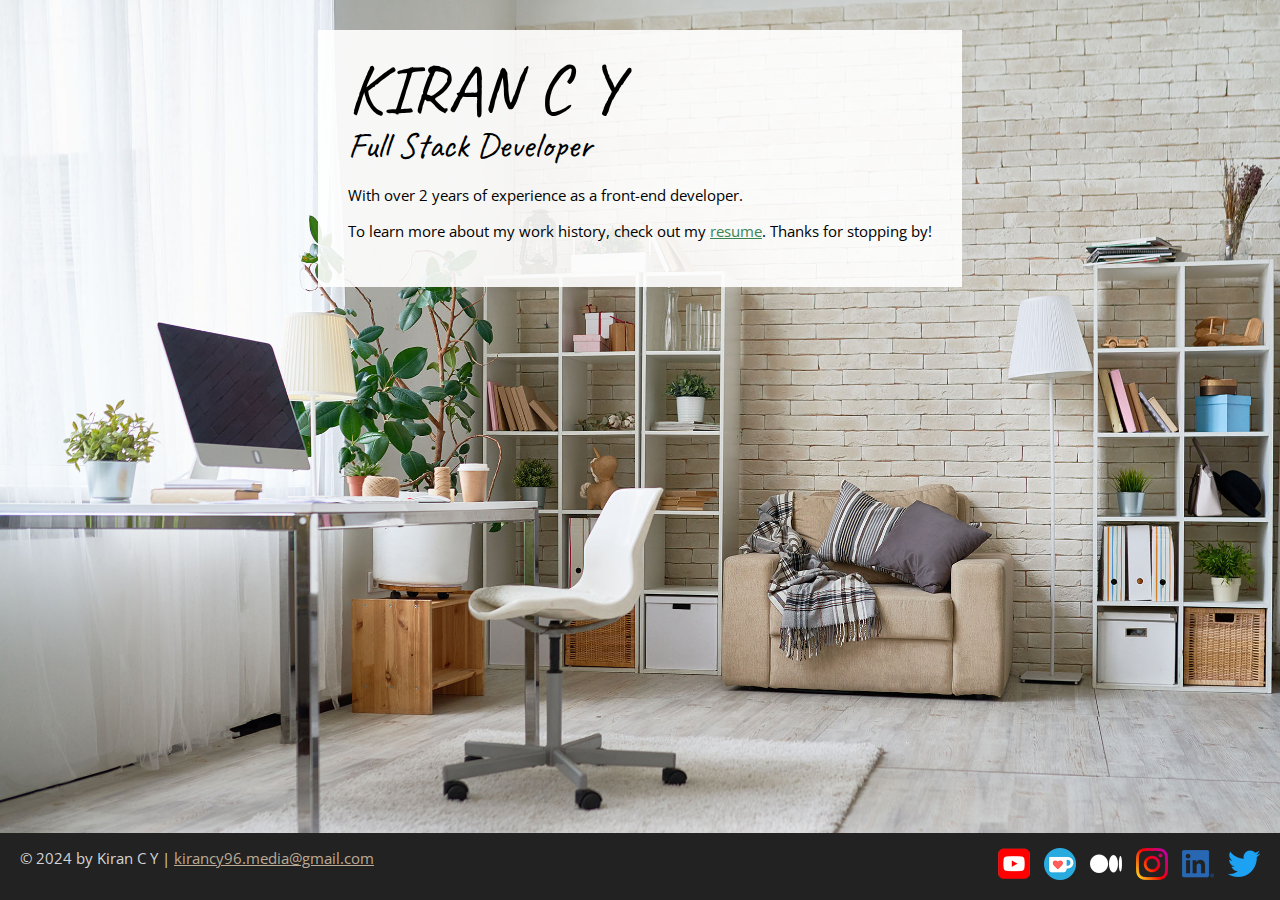
<file: index.html>
<!DOCTYPE html>
<html lang="en">
  <head>
    <meta charset="UTF-8">
    <meta name="viewport" content="width=device-width, initial-scale=1.0">
    <title>Kiran C Y, Full Stack Developer</title>
    <link rel="preconnect" href="https://fonts.googleapis.com">
    <link rel="preconnect" href="https://fonts.gstatic.com" crossorigin>
    <link href="https://fonts.googleapis.com/css2?family=Caveat&family=Open+Sans&display=swap" rel="stylesheet">
    <link rel="stylesheet" href="css/styles.css">
  </head>
  <body class="home">
    <!-- //  INTRO  // -->
    <div class="content-wrapper">  
      <div class="content-bg">
        <header>
          <!-- Start content edits below this line. -->
          <h1>KIRAN C Y</h1>
          <h2>Full Stack Developer</h2>

          <!-- End content edits here. -->
        </header>

        <!-- //  ABOUT ME  // -->
        <main>
          <p>With over 2 years of experience as a front-end developer.</p>

          <p>To learn more about my work history, check out my <a href="resume.html"> resume</a>. Thanks for stopping by!</p>
        </main>
      </div>
    </div>
    <!-- //  FOOTER INFO, SOCIAL MEDIA  // -->
    <footer>
      <p>© 2024 by Kiran C Y |  <a href="mailto:kirancy96.media@gmail.com">kirancy96.media@gmail.com</a></p>

      <ul class="socials">
        <li>
          <a href=" " target="_blank"><img src="images/icon-logo-youtube.png" alt="My YouTube channel"></a>
        </li>
        <li>
          <a href=" " target="_blank"><img src="images/icon-logo-ko-fi.png" alt="My Ko-Fi homepage"></a>
        </li>
        <li>
          <a href=" " target="_blank"><img src="images/icon-logo-medium.png" alt="My Medium homepage"></a>
        </li>
        <li>
          <a href=" " target="_blank"><img src="images/icon-logo-instagram.png" alt="My Instagram"></a>
        </li>
        <li>
          <a href=" " target="_blank"><img src="images/icon-logo-linkedin.png" alt="My LinkedIn profile"></a>
        </li>
        <li>
          <a href=" " target="_blank"><img src="images/icon-logo-twitter.png" alt="My Twitter profile"></a>
        </li>
      </ul>
    </footer>
  </body>
</html>
</file>
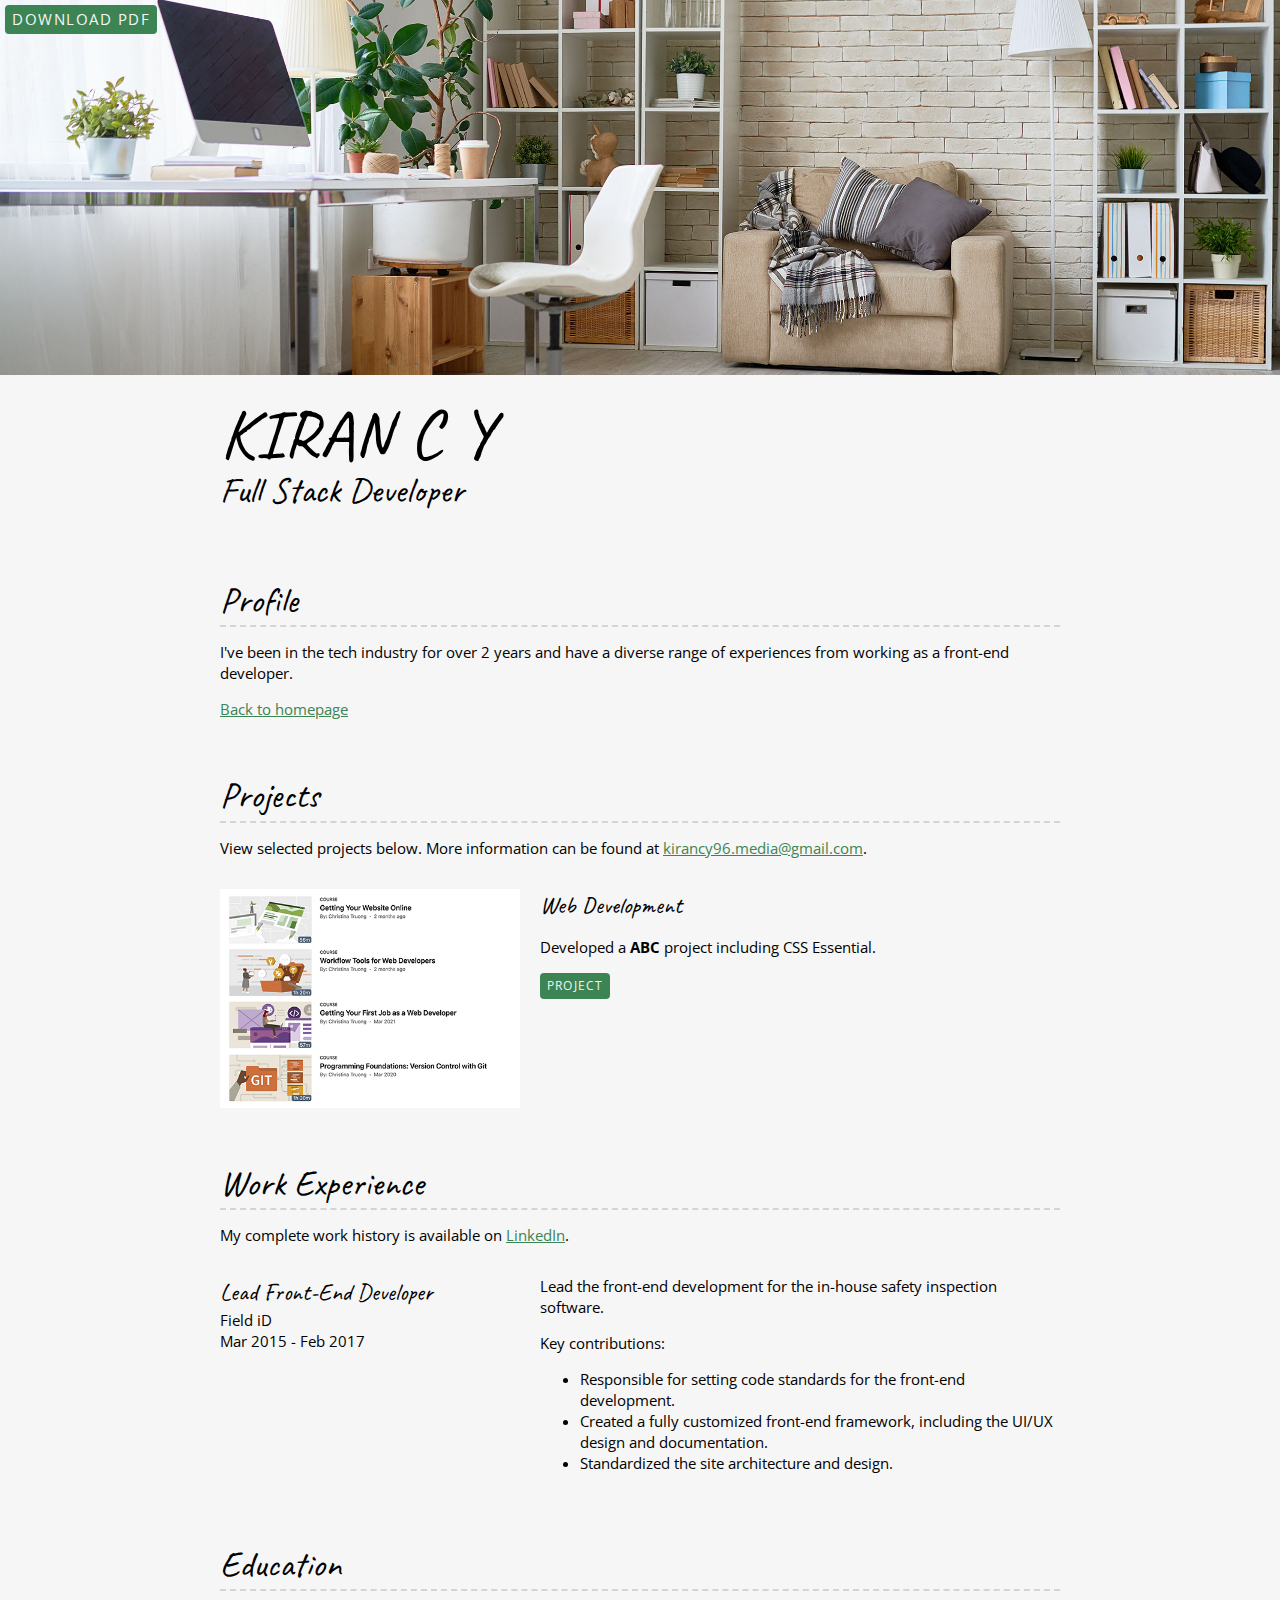
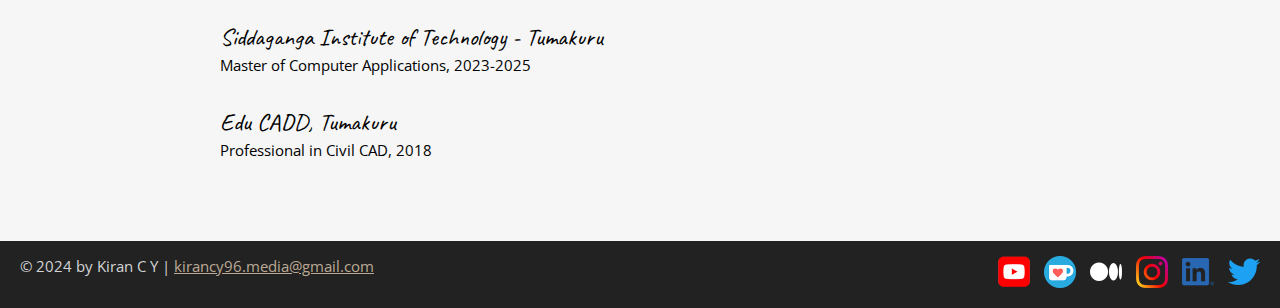
<file: resume.html>
<!DOCTYPE html>
<html lang="en">
  <head>
    <meta charset="UTF-8">
    <meta name="viewport" content="width=device-width, initial-scale=1.0">
    <title>Resume | KIRAN</title>
    <link rel="preconnect" href="https://fonts.googleapis.com">
    <link rel="preconnect" href="https://fonts.gstatic.com" crossorigin>
    <link href="https://fonts.googleapis.com/css2?family=Caveat&family=Open+Sans&display=swap" rel="stylesheet">
    <link rel="stylesheet" href="css/styles.css">
  </head>
  <body class="resume">
    <a class="btn download-link" href=" " download>Download PDF</a>
    <!-- //  INTRO  // -->
    <header>  
      <div class="content-wrapper">
        <h1>KIRAN C Y</h1>
        <h2>Full Stack Developer</h2>
      </div>
    </header>

    <main class="content-wrapper">
      <!-- //  PROFILE  // -->
      <section class="resume-section">
        <h2>Profile</h2>
        <p>I've been in the tech industry for over 2 years and have a diverse range of experiences from working as a front-end developer.</p>
        
        <a href="index.html">Back to homepage</a>
      </section>

      <!-- //  PROJECTS  // -->
      <section class="resume-section">
        <h2>Projects</h2>
        <p>View selected projects below. More information can be found at <a href=" " target="_blank">kirancy96.media@gmail.com</a>.</p>

        <div class="project-wrapper">
          <section class="project-item">
            <img src="images/project-courses-500px.png" srcset="images/project-courses-1000px.png 2x" alt="List of course names and thumbnails">
            <h3>Web Development</h3>
            <p>Developed a <strong>ABC</strong> project including CSS Essential.</p>
            <a class="btn" href=" " target="_blank">Project</a>
          </section>
        </div>
      </section>

      <!-- //  WORK EXPERIENCE  // -->
      <section class="resume-section">
        <!-- Start content edits below this line.  -->
        <h2>Work Experience</h2>
        <p>My complete work history is available on <a href=" " target="_blank">LinkedIn</a>.</p>
        <section class="work-item">
          <div class="work-details">
            <h3>Lead Front-End Developer</h3>
            <p>Field iD</p>
            <p>Mar 2015 - Feb 2017</p>
          </div>

          <div class="work-summary">
            <p>Lead the front-end development for the in-house safety inspection software.</p>
            <p>Key contributions:</p>
            <ul>
              <li>Responsible for setting code standards for the front-end development.</li>
              <li>Created a fully customized front-end framework, including the UI/UX design and documentation.</li>
              <li>Standardized the site architecture and design.</li>
            </ul>
          </div>
        </section>
      </section>


      <!-- //  EDUCATION & CERTIFICATIONS  // -->
      <section class="resume-section">
        <!-- Start content edits below this line.  -->
        <h2>Education</h2>

        <section class="education-item">
          <h3>Siddaganga Institute of Technology - Tumakuru</h3>
          <p>Master of Computer Applications, 2023-2025</p>
        </section>
  
        <section class="education-item">
          <h3>Edu CADD, Tumakuru</h3>
          <p>Professional in Civil CAD, 2018</p>
        </section>
      </section>
    </main>


    <!-- //  FOOTER INFO, SOCIAL MEDIA  // -->
    <footer>
      <p>© 2024 by Kiran C Y |  <a href="mailto:kirancy96.media@gmail.com">kirancy96.media@gmail.com</a></p>

      <ul class="socials">
        <li>
          <a href=" " target="_blank"><img src="images/icon-logo-youtube.png" alt="My YouTube channel"></a>
        </li>
        <li>
          <a href=" " target="_blank"><img src="images/icon-logo-ko-fi.png" alt="My Ko-Fi homepage"></a>
        </li>
        <li>
          <a href=" " target="_blank"><img src="images/icon-logo-medium.png" alt="My Medium homepage"></a>
        </li>
        <li>
          <a href=" " target="_blank"><img src="images/icon-logo-instagram.png" alt="My Instagram"></a>
        </li>
        <li>
          <a href=" " target="_blank"><img src="images/icon-logo-linkedin.png" alt="My LinkedIn profile"></a>
        </li>
        <li>
          <a href=" " target="_blank"><img src="images/icon-logo-twitter.png" alt="My Twitter profile"></a>
        </li>
      </ul>
    </footer>
  </body>
</html>
</file>
<file: css/styles.css>
/*
COLOR PALETTE

Dark green    #3c8453
Sandy beige   #bcaa96
Dark gray     #222222
Light gray    #d3d4d6
Off-white     #f6f6f6
*/

/* GLOBAL STYLES 
------------------------------------*/
/* 
  https://www.paulirish.com/2012/box-sizing-border-box-ftw/
*/
html {   
    box-sizing: border-box;
    font-size: 62.5%; /* set default to 10px */
}
*, *:before, *:after {
    box-sizing: inherit;
}

html, body {
    height: 100%;
}
body {
    background: #f6f6f6; 
    margin: 0;
    font-family: 'Open Sans', sans-serif;
    font-size: 1.5rem;
    line-height: 1.4;
}
h1, h2, h3 {
    font-family: 'Caveat', cursive;
    font-weight: 400;
    margin: 0;
}
h1 {
    font-size: 7rem;
    line-height: 0.85;
}
h2 {
    font-size: 3.6rem;
}
h3 {
    font-size: 2.4rem;
}

/* links */
a {
    color: #3c8453;
}
a:hover {
    color: #bcaa96;
    text-decoration: none;
}
footer a {
    color: #bcaa96;
}
footer a:hover {
    color: #3c8453;
}
.btn {
    background: #3c8453;
    color: #f6f6f6;
    text-decoration: none;
    text-transform: uppercase;
    font-size: 1.2rem;
    display: inline-block;
    padding: 7px;
    letter-spacing: 0.1em;
    line-height: 1;
    border-radius: 4px;
}

.content-wrapper {
    margin: 0 auto;
    padding: 30px;
    max-width: 900px;
}


/* HOME
------------------------------------*/
.home {
    background: url(../images/bg-home-office-studio.jpg) no-repeat;
    background-size: cover;
    display: flex;
    flex-direction: column;
}
.home .content-wrapper {
    flex: 1 0 auto;
}
.content-bg {
    background: rgb(255 255 255 / 0.9);
    padding: 30px;
}
@media screen and (max-width:650px){
    .home .content-wrapper {
        padding: 10px;
    }
    .content-bg {
        padding: 20px;
    }
}


/* RESUME
------------------------------------*/
.resume header::before {
    background: url(../images/bg-home-office-studio.jpg) center;
    background-size: cover;
    content: "";
    display: block;
    height: 375px;
}
.resume-section {
    margin-bottom: 50px;
}
.resume-section h2 {
    border-bottom: 2px dashed #d3d4d6;
}
.download-link {
    position: fixed;
    top: 5px;
    left: 5px;
    font-size: 1.5rem;
}
@media screen and (max-width: 1200px){
    .download-link {
        position: absolute;
    }
}
@media screen and (max-width: 500px){
    .resume header::before {
        height: 200px;
    }
    h1 {
        font-size: 5rem;
    }
    h2 {
        font-size: 2.6rem;
    }
}


/* Projects
------------------------------------*/
.project-item {
    margin: 30px 0;
}
.project-item img {
    width: 300px;
}
@media screen and (min-width:860px) {
    .project-item {
        display: flow-root;
    }
    .project-item img {
        float: left;
        margin-right: 20px;
    }
}
@media screen and (min-width:650px) and (max-width:859px) {
    .project-wrapper {
        display: grid;
        grid-template-columns: repeat(2, 1fr);
        column-gap: 20px;
    }
    .project-item img {
        width: 100%;
    }
}
@media screen and (max-width:500px){
    .project-item img {
        width: 100%;
        margin-bottom: 10px;
    }
}


/* Work Experience
------------------------------------*/
.work-item {
    margin: 30px 0;
}
.work-details p {
    margin: 0;
}

@media screen and (min-width: 860px) {
    .work-item {
        display: grid;
        grid-template-columns: 300px 1fr;
        column-gap: 20px;
    }
    .work-summary p:first-child {
        margin-top: 0;
    }
}


/* Education
------------------------------------*/
.education-item {
    margin: 30px 0;
}
.education-item p {
    margin: 0;
}



/* FOOTER
------------------------------------*/
footer {
    background: #222;
    color: #d3d4d6;
}
.socials {
    list-style-type: none;
    padding: 0;
}
.socials li {
    display: inline-block;
    margin-left: 10px;
}
.socials img {
    width: 32px;
}
.socials img:hover {
    opacity: 0.5;
}

@media screen and (min-width: 860px){
    footer {
        display: flex;
        justify-content: space-between;
        padding: 0 20px;
    }
}
@media screen and (max-width: 859px){
    footer {
        text-align: center;
        padding: 10px;
    }

}
</file>
